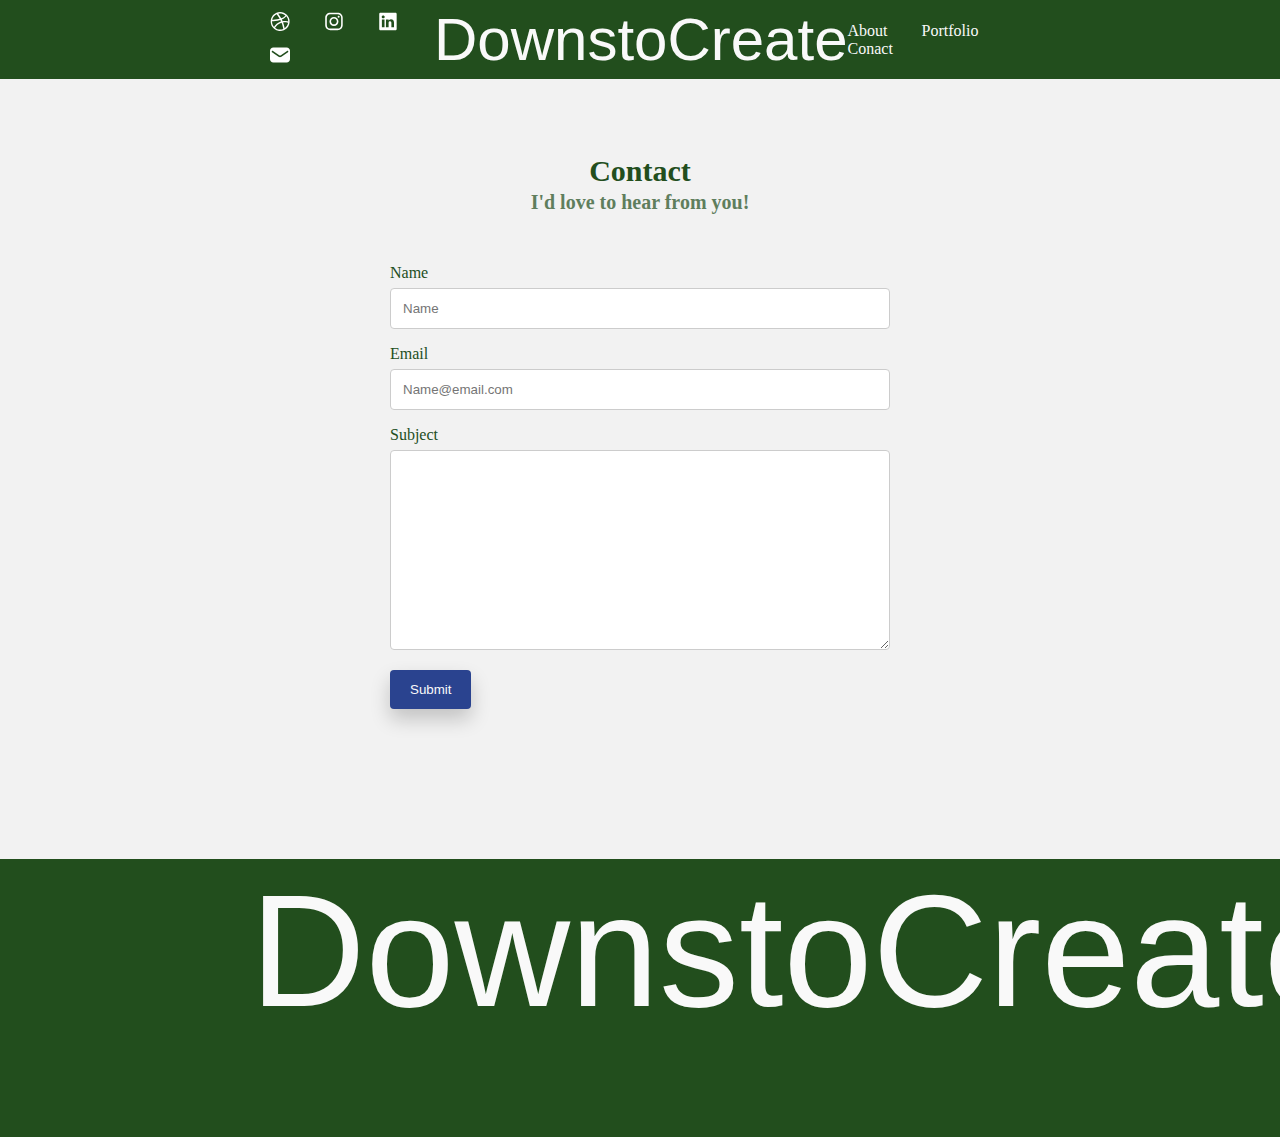
<file: Practice/contact/contact.html>
<!DOCTYPE html>
<!--[if lt IE 7]>      <html class="no-js lt-ie9 lt-ie8 lt-ie7"> <![endif]-->
<!--[if IE 7]>         <html class="no-js lt-ie9 lt-ie8"> <![endif]-->
<!--[if IE 8]>         <html class="no-js lt-ie9"> <![endif]-->
<!--[if gt IE 8]>      <html class="no-js"> <![endif]-->
<html>
    <head>
        <meta charset="utf-8">
        <meta http-equiv="X-UA-Compatible" content="IE=edge">
        <title>DownstoCreate - Contact</title>
        <meta name="description" content="">
        <meta name="viewport" content="width=device-width, initial-scale=1">
        <link rel="stylesheet" href="styles.css">
    </head>
    <body>


        <header class="header container">
            <nav class="nav">
                <div class="header_social_links">
                        <a target="_blank" href="https://dribbble.com/DownsToCreate">
                            <?xml class = "header_social" version="1.0" ?><svg class="header_social" fill="none" height="19" viewBox="0 0 19 19" width="19" xmlns="http://www.w3.org/2000/svg"><path d="M13.9195 16.3383C13.8415 15.8753 13.4315 13.6183 12.4235 10.8493C14.9045 10.4523 17.0545 11.1333 17.2135 11.1853C17.0462 12.2239 16.6676 13.2171 16.101 14.1034C15.5344 14.9898 14.7919 15.7504 13.9195 16.3383ZM9.62454 17.6513C7.83652 17.6539 6.104 17.0305 4.72754 15.8893C4.82954 15.9713 4.90054 16.0233 4.90054 16.0233C4.90054 16.0233 6.37354 12.8103 10.9325 11.2223C10.9485 11.2153 10.9665 11.2123 10.9835 11.2063C12.0655 14.0163 12.5115 16.3693 12.6255 17.0413C11.6767 17.4443 10.6564 17.6518 9.62554 17.6513H9.62454ZM1.93854 9.9643C1.93854 9.8823 1.94254 9.8023 1.94454 9.7213C2.08054 9.7243 5.87854 9.8113 9.83554 8.6263C10.0555 9.0563 10.2655 9.4963 10.4595 9.9333C10.3576 9.96075 10.2565 9.99143 10.1565 10.0253C6.00854 11.3653 3.90454 15.0963 3.90454 15.0963L3.90754 15.1003C2.63727 13.6915 1.93525 11.8612 1.93754 9.9643H1.93854ZM6.34454 3.0143C7.38031 4.43434 8.33355 5.91278 9.19954 7.4423C5.50954 8.4223 2.30554 8.3843 2.10354 8.3803C2.3484 7.21925 2.85869 6.13064 3.59445 5.1997C4.33021 4.26877 5.27148 3.52078 6.34454 3.0143ZM7.78354 2.5013L7.78254 2.5043L7.75854 2.5083L7.78354 2.5023V2.5013ZM14.7005 4.1973C14.6815 4.2263 13.5875 5.8923 10.6855 6.9793C9.8317 5.42104 8.87247 3.92289 7.81454 2.4953C9.01478 2.20197 10.2682 2.20357 11.4677 2.49996C12.6671 2.79635 13.7771 3.37871 14.7025 4.1973H14.7005ZM17.3085 9.8873C17.1985 9.8633 14.5965 9.3033 11.9555 9.6353L11.7895 9.2403C11.6291 8.86384 11.4587 8.49171 11.2785 8.1243C14.3135 6.8843 15.5455 5.1043 15.5605 5.0833C16.6764 6.43706 17.2935 8.13299 17.3085 9.8873ZM18.4425 8.1533C18.3231 7.57342 18.1469 7.00669 17.9165 6.4613C17.237 4.85358 16.1042 3.47835 14.6565 2.5033C14.1753 2.17746 13.6636 1.89916 13.1285 1.6723C12.0195 1.20458 10.8281 0.963623 9.62454 0.963623C8.42095 0.963623 7.22954 1.20458 6.12054 1.6723C4.5137 2.35332 3.13884 3.48573 2.16254 4.9323C1.15748 6.41774 0.621673 8.17079 0.624539 9.9643C0.621537 11.1678 0.862381 12.3594 1.33254 13.4673C1.55854 14.0033 1.83654 14.5163 2.16254 14.9973C3.13873 16.4437 4.51365 17.5758 6.12054 18.2563C6.66525 18.4871 7.23176 18.6627 7.81154 18.7803C9.59562 19.1497 11.4499 18.967 13.1275 18.2563C13.6629 18.0298 14.175 17.7519 14.6565 17.4263C15.1345 17.1033 15.5805 16.7363 15.9885 16.3293C17.0432 15.2767 17.8195 13.9783 18.2477 12.5511C18.6759 11.1239 18.7425 9.61264 18.4415 8.1533H18.4425Z" /></svg>
                        </a>
                        <a target="_blank" href="https://www.instagram.com/downstocreate/">
                        <svg class="header_social footer_icon_insta" version="1.1" id="Layer_1" xmlns="http://www.w3.org/2000/svg" xmlns:xlink="http://www.w3.org/1999/xlink" x="0px" y="0px"
                            title="Instagram" viewBox="0 0 56.7 56.7" enable-background="new 0 0 56.7 56.7" xml:space="preserve">
                        <g>
                            <path d="M28.2,16.7c-7,0-12.8,5.7-12.8,12.8s5.7,12.8,12.8,12.8S41,36.5,41,29.5S35.2,16.7,28.2,16.7z M28.2,37.7
                                c-4.5,0-8.2-3.7-8.2-8.2s3.7-8.2,8.2-8.2s8.2,3.7,8.2,8.2S32.7,37.7,28.2,37.7z"/>
                            <circle cx="41.5" cy="16.4" r="2.9"/>
                            <path d="M49,8.9c-2.6-2.7-6.3-4.1-10.5-4.1H17.9c-8.7,0-14.5,5.8-14.5,14.5v20.5c0,4.3,1.4,8,4.2,10.7c2.7,2.6,6.3,3.9,10.4,3.9
                                h20.4c4.3,0,7.9-1.4,10.5-3.9c2.7-2.6,4.1-6.3,4.1-10.6V19.3C53,15.1,51.6,11.5,49,8.9z M48.6,39.9c0,3.1-1.1,5.6-2.9,7.3
                                s-4.3,2.6-7.3,2.6H18c-3,0-5.5-0.9-7.3-2.6C8.9,45.4,8,42.9,8,39.8V19.3c0-3,0.9-5.5,2.7-7.3c1.7-1.7,4.3-2.6,7.3-2.6h20.6
                                c3,0,5.5,0.9,7.3,2.7c1.7,1.8,2.7,4.3,2.7,7.2V39.9L48.6,39.9z"/>
                        </g>
                        </svg>
                    </a>
                    <a target="_blank" href="https://www.linkedin.com/in/jennifer-downs-2b91251a/">
                        <?xml class="header_social" title="linkedin" version="1.0" ?><!DOCTYPE svg  PUBLIC '-//W3C//DTD SVG 1.1//EN'  'http://www.w3.org/Graphics/SVG/1.1/DTD/svg11.dtd'><svg class="header_social"  enable-background="new 0 0 56.693 56.693" height="56.693px" id="Layer_1" version="1.1" viewBox="0 0 56.693 56.693" width="56.693px" xml:space="preserve" xmlns="http://www.w3.org/2000/svg" xmlns:xlink="http://www.w3.org/1999/xlink"><g><path d="M30.071,27.101v-0.077c-0.016,0.026-0.033,0.052-0.05,0.077H30.071z"/><path d="M49.265,4.667H7.145c-2.016,0-3.651,1.596-3.651,3.563v42.613c0,1.966,1.635,3.562,3.651,3.562h42.12   c2.019,0,3.654-1.597,3.654-3.562V8.23C52.919,6.262,51.283,4.667,49.265,4.667z M18.475,46.304h-7.465V23.845h7.465V46.304z    M14.743,20.777h-0.05c-2.504,0-4.124-1.725-4.124-3.88c0-2.203,1.67-3.88,4.223-3.88c2.554,0,4.125,1.677,4.175,3.88   C18.967,19.052,17.345,20.777,14.743,20.777z M45.394,46.304h-7.465V34.286c0-3.018-1.08-5.078-3.781-5.078   c-2.062,0-3.29,1.389-3.831,2.731c-0.197,0.479-0.245,1.149-0.245,1.821v12.543h-7.465c0,0,0.098-20.354,0-22.459h7.465v3.179   c0.992-1.53,2.766-3.709,6.729-3.709c4.911,0,8.594,3.211,8.594,10.11V46.304z"/></g></svg>
                    </a>
    
                    <a target="_blank" href="mailto:downstocreate@gmail.com?subject=Email from Website">
                        <?xml version="1.0" ?><svg  class="header_social" style="enable-background:new 0 0 24 24;" version="1.1" viewBox="0 0 24 24" xml:space="preserve" xmlns="http://www.w3.org/2000/svg" xmlns:xlink="http://www.w3.org/1999/xlink"><g id="info"/><g id="icons"><path d="M20,3H4C1.8,3,0,4.8,0,7v10c0,2.2,1.8,4,4,4h16c2.2,0,4-1.8,4-4V7C24,4.8,22.2,3,20,3z M21.6,8.8l-7.9,5.3   c-0.5,0.3-1.1,0.5-1.7,0.5s-1.2-0.2-1.7-0.5L2.4,8.8C2,8.5,1.9,7.9,2.2,7.4C2.5,7,3.1,6.9,3.6,7.2l7.9,5.3c0.3,0.2,0.8,0.2,1.1,0   l7.9-5.3c0.5-0.3,1.1-0.2,1.4,0.3C22.1,7.9,22,8.5,21.6,8.8z" id="email"/></g></svg>         
                    </a>

                </div>
                <a class="top_h1" href="./">
                    DownstoCreate
                </a>    
               
                <div class="header_links">
                    <a class = "header_link_each" href="about.html">About</a>
                    <a class = "header_link_each" target="_blank" href="https://dribbble.com/DownsToCreate">Portfolio</a>
                    <a class = "header_link_each" h href="http://">Conact</a>

                </div>

               
            <div class="navBar hamburger">
                <a id="btnHamburger" href="#" class="hamburger">
                    <span></span>
                    <span></span>
                    <span></span>
                </a>

            </div>
       

            </nav>

        </header>
        
        <a class="mobile_h1 hide-for-desktop" href="/">
            DownstoCreate
        </a>    

        
        <div class="form">

            <div class="contact_header">
                Contact
                <p>I'd love to hear from you!</p>
            </div>
            
            <form action="action_page.php">
          
              <label for="fname">Name</label>
              <input type="text" id="fname" name="firstname" placeholder="Name">
          
              <label for="lname">Email</label>
              <input type="text" id="lname" name="lastname" placeholder="Name@email.com">
        
          
              <label for="subject">Subject</label>
              <textarea id="subject" name="subject" placeholder="" style="height:200px"></textarea>
          
              <input type="submit" value="Submit">
          
            </form>
          </div>  
          
          
          
          
        <section class="footer_section">
            <div class="footer">
                <div class="bottom_h1">
                    <a class="footer_h1">DownstoCreate</a>
                </div>
                <div class="bottom_links">
                    <a class="bottom_h2" href="#">About</a>
                    <a class="bottom_h2" href="#">Portfolio</a>
                    <a class="bottom_h2" href="#">Contact</a>
                    <div class="footer_icons">
      
                            <a target="_blank" href="https://dribbble.com/DownsToCreate">
                                <?xml version="1.0" ?><svg fill="none" height="19" viewBox="0 0 19 19" width="19" xmlns="http://www.w3.org/2000/svg"><path d="M13.9195 16.3383C13.8415 15.8753 13.4315 13.6183 12.4235 10.8493C14.9045 10.4523 17.0545 11.1333 17.2135 11.1853C17.0462 12.2239 16.6676 13.2171 16.101 14.1034C15.5344 14.9898 14.7919 15.7504 13.9195 16.3383ZM9.62454 17.6513C7.83652 17.6539 6.104 17.0305 4.72754 15.8893C4.82954 15.9713 4.90054 16.0233 4.90054 16.0233C4.90054 16.0233 6.37354 12.8103 10.9325 11.2223C10.9485 11.2153 10.9665 11.2123 10.9835 11.2063C12.0655 14.0163 12.5115 16.3693 12.6255 17.0413C11.6767 17.4443 10.6564 17.6518 9.62554 17.6513H9.62454ZM1.93854 9.9643C1.93854 9.8823 1.94254 9.8023 1.94454 9.7213C2.08054 9.7243 5.87854 9.8113 9.83554 8.6263C10.0555 9.0563 10.2655 9.4963 10.4595 9.9333C10.3576 9.96075 10.2565 9.99143 10.1565 10.0253C6.00854 11.3653 3.90454 15.0963 3.90454 15.0963L3.90754 15.1003C2.63727 13.6915 1.93525 11.8612 1.93754 9.9643H1.93854ZM6.34454 3.0143C7.38031 4.43434 8.33355 5.91278 9.19954 7.4423C5.50954 8.4223 2.30554 8.3843 2.10354 8.3803C2.3484 7.21925 2.85869 6.13064 3.59445 5.1997C4.33021 4.26877 5.27148 3.52078 6.34454 3.0143ZM7.78354 2.5013L7.78254 2.5043L7.75854 2.5083L7.78354 2.5023V2.5013ZM14.7005 4.1973C14.6815 4.2263 13.5875 5.8923 10.6855 6.9793C9.8317 5.42104 8.87247 3.92289 7.81454 2.4953C9.01478 2.20197 10.2682 2.20357 11.4677 2.49996C12.6671 2.79635 13.7771 3.37871 14.7025 4.1973H14.7005ZM17.3085 9.8873C17.1985 9.8633 14.5965 9.3033 11.9555 9.6353L11.7895 9.2403C11.6291 8.86384 11.4587 8.49171 11.2785 8.1243C14.3135 6.8843 15.5455 5.1043 15.5605 5.0833C16.6764 6.43706 17.2935 8.13299 17.3085 9.8873ZM18.4425 8.1533C18.3231 7.57342 18.1469 7.00669 17.9165 6.4613C17.237 4.85358 16.1042 3.47835 14.6565 2.5033C14.1753 2.17746 13.6636 1.89916 13.1285 1.6723C12.0195 1.20458 10.8281 0.963623 9.62454 0.963623C8.42095 0.963623 7.22954 1.20458 6.12054 1.6723C4.5137 2.35332 3.13884 3.48573 2.16254 4.9323C1.15748 6.41774 0.621673 8.17079 0.624539 9.9643C0.621537 11.1678 0.862381 12.3594 1.33254 13.4673C1.55854 14.0033 1.83654 14.5163 2.16254 14.9973C3.13873 16.4437 4.51365 17.5758 6.12054 18.2563C6.66525 18.4871 7.23176 18.6627 7.81154 18.7803C9.59562 19.1497 11.4499 18.967 13.1275 18.2563C13.6629 18.0298 14.175 17.7519 14.6565 17.4263C15.1345 17.1033 15.5805 16.7363 15.9885 16.3293C17.0432 15.2767 17.8195 13.9783 18.2477 12.5511C18.6759 11.1239 18.7425 9.61264 18.4415 8.1533H18.4425Z" /></svg>
                            </a>
                            <a target="_blank" href="https://www.instagram.com/downstocreate/"></a>
                            <svg class="footer_icon_insta" version="1.1" id="Layer_1" xmlns="http://www.w3.org/2000/svg" xmlns:xlink="http://www.w3.org/1999/xlink" x="0px" y="0px"
                                title="Instagram" viewBox="0 0 56.7 56.7" enable-background="new 0 0 56.7 56.7" xml:space="preserve">
                            <g>
                                <path d="M28.2,16.7c-7,0-12.8,5.7-12.8,12.8s5.7,12.8,12.8,12.8S41,36.5,41,29.5S35.2,16.7,28.2,16.7z M28.2,37.7
                                    c-4.5,0-8.2-3.7-8.2-8.2s3.7-8.2,8.2-8.2s8.2,3.7,8.2,8.2S32.7,37.7,28.2,37.7z"/>
                                <circle cx="41.5" cy="16.4" r="2.9"/>
                                <path d="M49,8.9c-2.6-2.7-6.3-4.1-10.5-4.1H17.9c-8.7,0-14.5,5.8-14.5,14.5v20.5c0,4.3,1.4,8,4.2,10.7c2.7,2.6,6.3,3.9,10.4,3.9
                                    h20.4c4.3,0,7.9-1.4,10.5-3.9c2.7-2.6,4.1-6.3,4.1-10.6V19.3C53,15.1,51.6,11.5,49,8.9z M48.6,39.9c0,3.1-1.1,5.6-2.9,7.3
                                    s-4.3,2.6-7.3,2.6H18c-3,0-5.5-0.9-7.3-2.6C8.9,45.4,8,42.9,8,39.8V19.3c0-3,0.9-5.5,2.7-7.3c1.7-1.7,4.3-2.6,7.3-2.6h20.6
                                    c3,0,5.5,0.9,7.3,2.7c1.7,1.8,2.7,4.3,2.7,7.2V39.9L48.6,39.9z"/>
                            </g>
                            </svg>
                        </a>
                        <a target="_blank" href="https://www.linkedin.com/in/jennifer-downs-2b91251a/">
                            <?xml class="footer_icon_link" title="linkedin" version="1.0" ?><!DOCTYPE svg  PUBLIC '-//W3C//DTD SVG 1.1//EN'  'http://www.w3.org/Graphics/SVG/1.1/DTD/svg11.dtd'><svg enable-background="new 0 0 56.693 56.693" height="56.693px" id="Layer_1" version="1.1" viewBox="0 0 56.693 56.693" width="56.693px" xml:space="preserve" xmlns="http://www.w3.org/2000/svg" xmlns:xlink="http://www.w3.org/1999/xlink"><g><path d="M30.071,27.101v-0.077c-0.016,0.026-0.033,0.052-0.05,0.077H30.071z"/><path d="M49.265,4.667H7.145c-2.016,0-3.651,1.596-3.651,3.563v42.613c0,1.966,1.635,3.562,3.651,3.562h42.12   c2.019,0,3.654-1.597,3.654-3.562V8.23C52.919,6.262,51.283,4.667,49.265,4.667z M18.475,46.304h-7.465V23.845h7.465V46.304z    M14.743,20.777h-0.05c-2.504,0-4.124-1.725-4.124-3.88c0-2.203,1.67-3.88,4.223-3.88c2.554,0,4.125,1.677,4.175,3.88   C18.967,19.052,17.345,20.777,14.743,20.777z M45.394,46.304h-7.465V34.286c0-3.018-1.08-5.078-3.781-5.078   c-2.062,0-3.29,1.389-3.831,2.731c-0.197,0.479-0.245,1.149-0.245,1.821v12.543h-7.465c0,0,0.098-20.354,0-22.459h7.465v3.179   c0.992-1.53,2.766-3.709,6.729-3.709c4.911,0,8.594,3.211,8.594,10.11V46.304z"/></g></svg>
                        </a>
        
                        <a target="_blank" href="mailto:downstocreate@gmail.com?subject=Email from Website">
                            <?xml class="footer_icon_link" version="1.0" ?><svg  style="enable-background:new 0 0 24 24;" version="1.1" viewBox="0 0 24 24" xml:space="preserve" xmlns="http://www.w3.org/2000/svg" xmlns:xlink="http://www.w3.org/1999/xlink"><g id="info"/><g id="icons"><path d="M20,3H4C1.8,3,0,4.8,0,7v10c0,2.2,1.8,4,4,4h16c2.2,0,4-1.8,4-4V7C24,4.8,22.2,3,20,3z M21.6,8.8l-7.9,5.3   c-0.5,0.3-1.1,0.5-1.7,0.5s-1.2-0.2-1.7-0.5L2.4,8.8C2,8.5,1.9,7.9,2.2,7.4C2.5,7,3.1,6.9,3.6,7.2l7.9,5.3c0.3,0.2,0.8,0.2,1.1,0   l7.9-5.3c0.5-0.3,1.1-0.2,1.4,0.3C22.1,7.9,22,8.5,21.6,8.8z" id="email"/></g></svg>         
                        </a>
               
                    </div>
    
                </div>

            </div> 

        </section>
        
        <script src="" async defer></script>
    </body>
</html>
</file>
<file: Practice/contact/styles.css>
/* Style inputs with type="text", select elements and textareas */
 input[type=text], select, textarea {
    width: 100%; /* Full width */
    padding: 12px; /* Some padding */ 
    border: 1px solid #ccc; /* Gray border */
    border-radius: 4px; /* Rounded borders */
    box-sizing: border-box; /* Make sure that padding and width stays in place */
    margin-top: 6px; /* Add a top margin */
    margin-bottom: 16px; /* Bottom margin */
    color: darkgrey;
    /* box-shadow: 0px 10px 20px rgba(0,0,0,0.2); */
    resize: vertical /* Allow the user to vertically resize the textarea (not horizontally) */
   
    
  }

  label{
      color: hsl(114, 45%, 21%);
  }
  
  /* Style the submit button with a specific background color etc */
  input[type=submit] {
    background-color: #2a438f;;
    color: #f9f9f9;
    padding: 12px 20px;
    border: none;
    border-radius: 4px;
    cursor: pointer;
    transition: background-color 200ms ease-in-out;
    box-shadow: 0px 10px 20px rgba(0,0,0,0.2);
  }
  
  /* When moving the mouse over the submit button, add a bluecolor */
  input[type=submit]:hover {
    background-color: aqua;
    color: #2a438f;
  }
  
  /* Add a background color and some padding around the form */
  .form {
    margin-top: 0px;
    margin-left: 0px;
    padding-left: 390px;
    padding-right: 390px;
    padding-top: 75px;
    padding-bottom: 50px;
    background-color: #f2f2f2;
    
  } 

.contact_header{
    color: hsl(114, 45%, 21%);
    text-align: center;
    margin-bottom: 50px;
    font-size: 30px;
    font-weight: 600;
   
}
p{
    font-size: 20px;
    margin-top: 3px;
    opacity: 70%;
}

  body{
    margin: 0;
    padding: 0;
    font-family: Montserrat;
    background-color: #f2f2f2;
}

.hide-for-desktop{
    display:none;
}

.hide-for-mobile{
    display: none;
}
.flex{
    display: flex;
}

.f-jc-sb{
    justify-content: space-between;
}

.f-jc-c{
    justify-content: center;
}
.f-ai-c{
    align-items: center;
}

.container{
    padding: 5px 250px;
}

.header{
    background-color: hsl(114, 45%, 21%);
    
    
}
.nav{
    display: flex;
    justify-content: space-between;
    align-items: center;
}

a{
    text-decoration: none;
    color: #f9f9f9;
}
a:hover{
    color: aqua;
}

.header_social{
    height: 20px;
    width: 20px;
    padding: 5px;
    margin-right: 5px;

}

svg{
    fill: #f9f9f9;
}
svg:hover{
    fill: darkgrey;
}

.top_h1{
    font-family: onebillion, sans-serif;
    font-size: 60px;
}

.header_link_each:not(:last-child){
    margin-right: 30px;
}
.hamburger{
    display: none;
}

@media (max-width: 64em) {
    body { 
        overflow-x: hidden; 
    }
    .header{
        display: flex;
        justify-content: end;
        padding: 20px 20px 0 20px;
        background-color: #f2f2f2;
       
    
    }
    .hamburger{
        display: block;
    }
    span{
        display: block;
        width: 26px;
        height: 2px;
        background-color: hsl(114, 45%, 21%);
        margin-bottom: 5px;
        border-radius: 20%;
    }
    
    
    .top_h1{
        display: none;
    }
    .mobile_h1{
        display: flex;
        justify-content: center;
        color: hsl(114, 45%, 21%);
        font-family: onebillion, sans-serif;
        font-size: 80px;
        
 
    }

    .header_social{
        display: none;
    }

    .header_links{
        display: none;
    }
    .form{
        margin:0;
        padding: 0 30px;
    }

    
}


.overlay{
    display: none;
}

.open{
        overflow-y: hidden;
        display: block;
        position: fixed;
        top:50px;
        bottom:0px;
        right: 0px;
        left:0px;
        height: 100%;
        background-color: green;
        background-image: linear-gradient(hsl(114, 45%, 21%), transparent);
       
    
}
.overlay_nav{
    display: block;
    text-align: center;
    margin-top: 30px;
}

.overlay_nav_link{
    font-size: 35px;
}

.overlay_br{
    margin: 30px 0;
}

/* 
PAGE HEADER */

.about{
    text-align: center;
    font-size: 40px;
    margin: 50px 0;
    padding-bottom: 80px;
    color: hsl(114, 45%, 21%);
    font-weight: 600;
    opacity: 70%;
}


/* FOOTER */
.footer{
    display: grid;
    margin-top: 100px;
    grid-template-columns: 2fr 2fr;
    background-color: hsl(114, 45%, 21%);
    

}
.footer_h1{
    text-align: center;
    margin-top: 0;
    padding-top: 20px;
    font-family: onebillion, sans-serif;
    font-size: 10em;
    font-weight: 300;
    opacity: 100%;
    margin: 0 250px;
}

.bottom_links{
    margin-top: 40px;
}

.bottom_h2{
    display: block;
    margin: 20px;
    font-size: 25px;
}
.bottom_h2:hover{
    color: aqua;
}

.footer_icons{
    margin-bottom: 30px;
    display: flex;
    margin-top: 30px;
    
}

svg{
    fill: white;
    height:30px;
    width: 30px;
    margin: 0 15px;
    transition: fill 200ms ease-in-out;

}
svg:hover path {
    fill: aqua;
   opacity: 80%;
}
svg:hover circle {
    fill: aqua;
   opacity: 80%;
}

.footer_icon_email{
    height:150px;
    width: 60px;
}

@media(max-width: 67em){

    .footer{
        display: block;
        text-align: center;
    
    }
    .footer_h1{
        text-align: center;
        margin-top: 0;
        padding-top: 20px;
        font-family: onebillion, sans-serif;
        font-size: 130px;
        font-weight: 300;
        opacity: 100%;
        margin: 0;
            }
    .bottom_links{
        display: block;
        text-align: center;
      


    }
    .footer_icons{
        display: block;
        text-align: center;
        padding-top: 30px;
        padding-bottom: 50px;
        margin-bottom: 0;
    
    }
}
</file>
